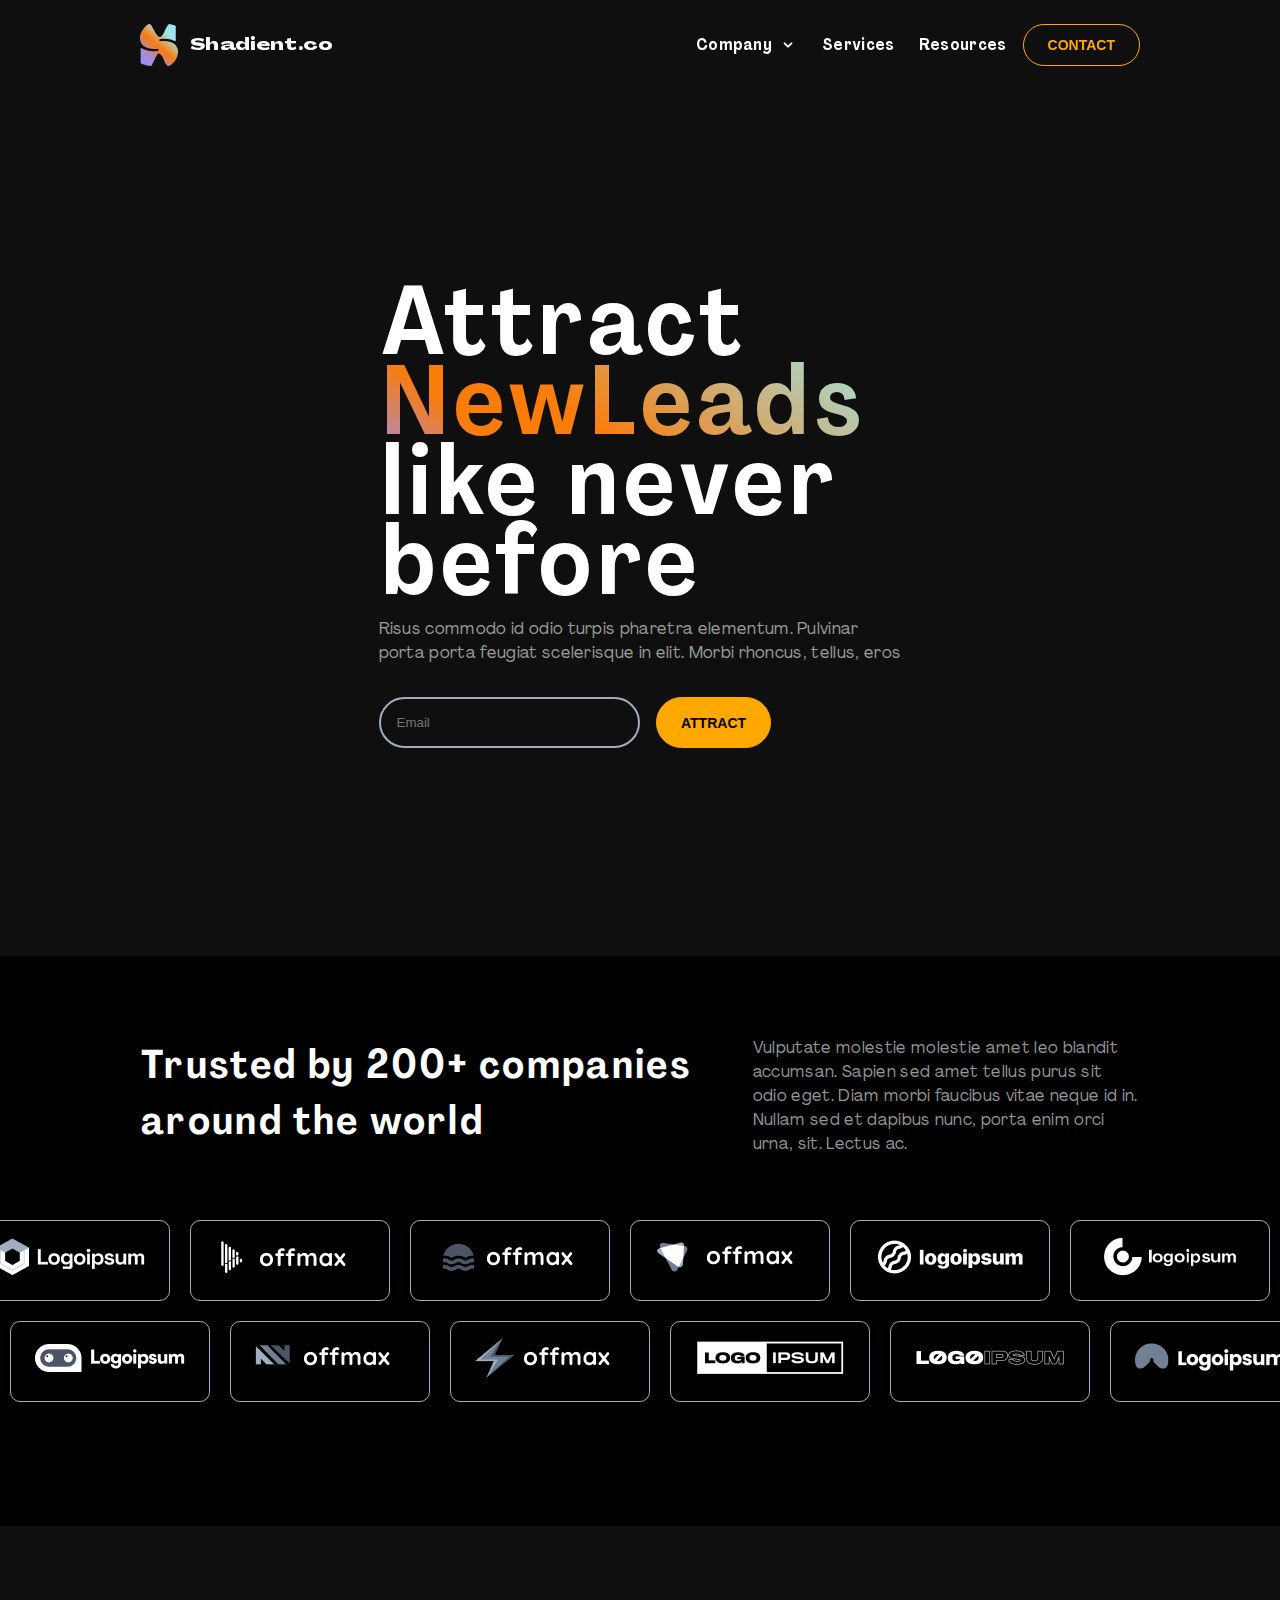
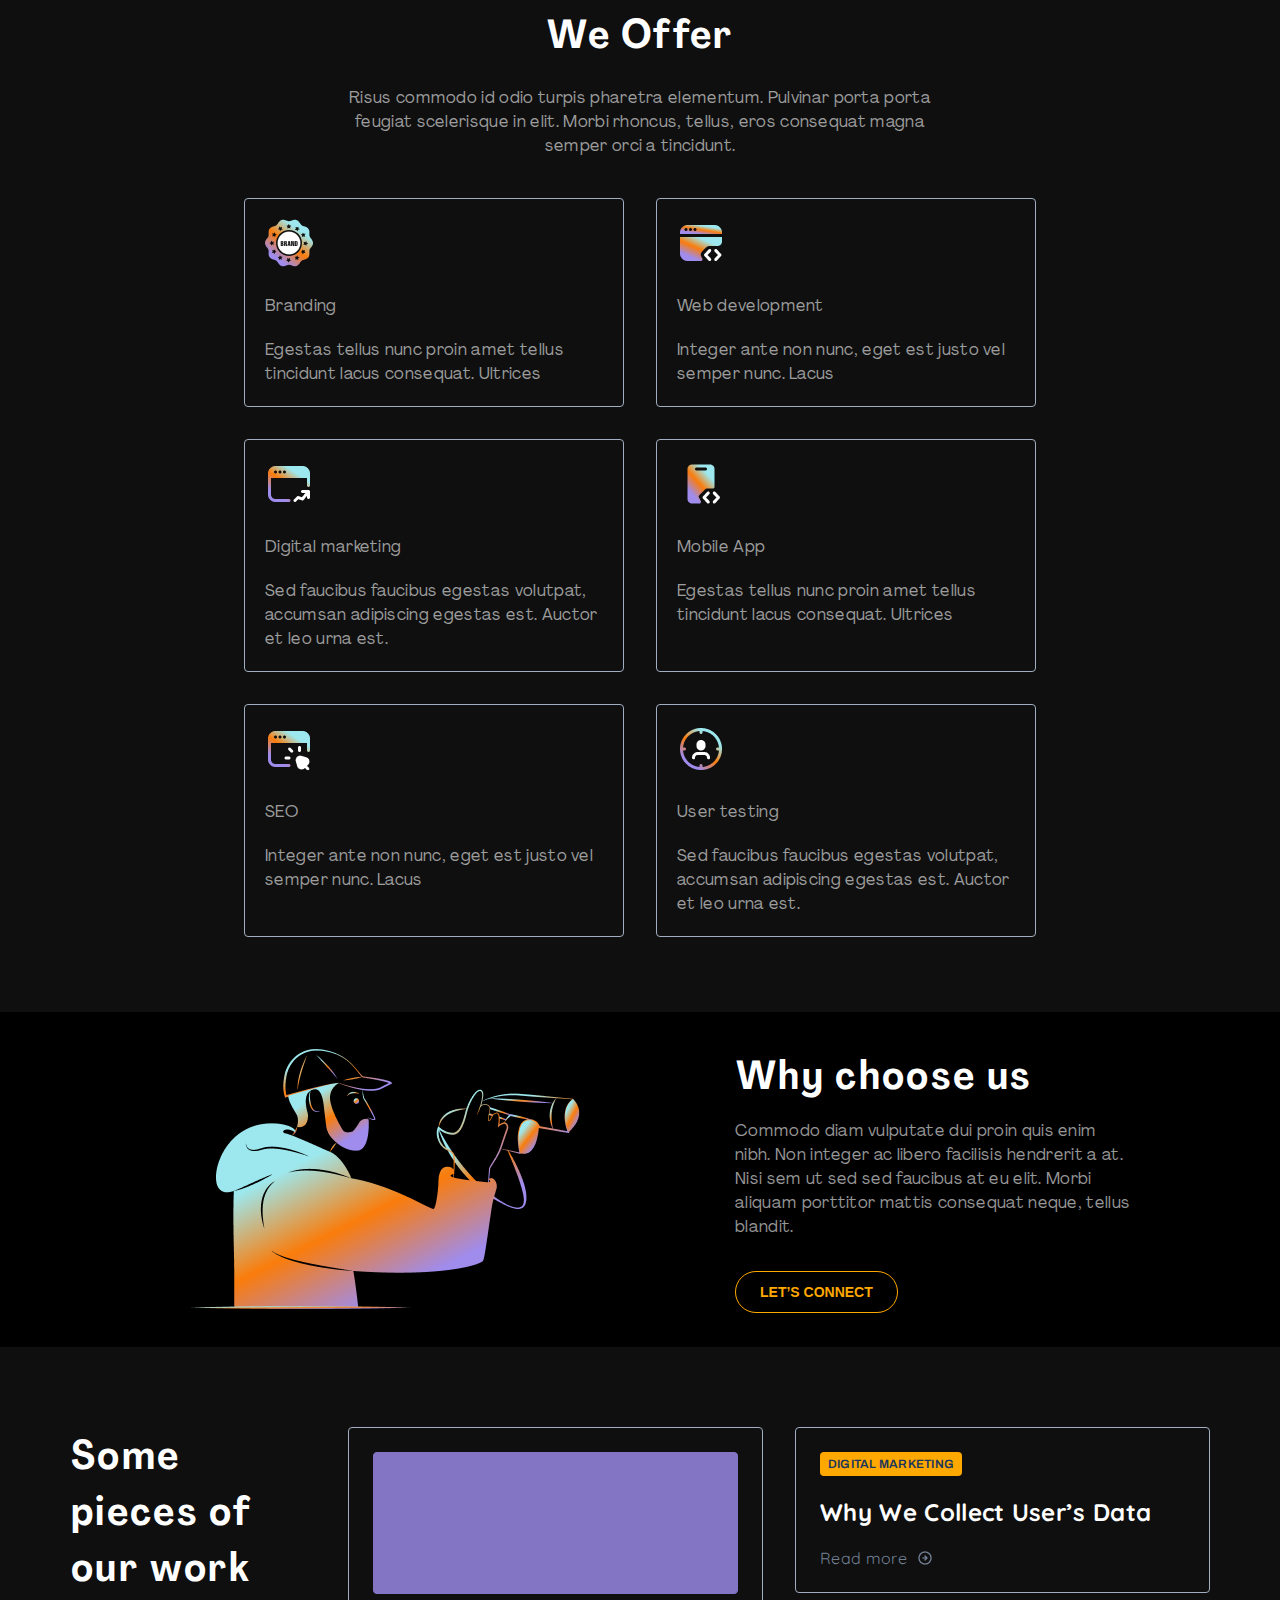
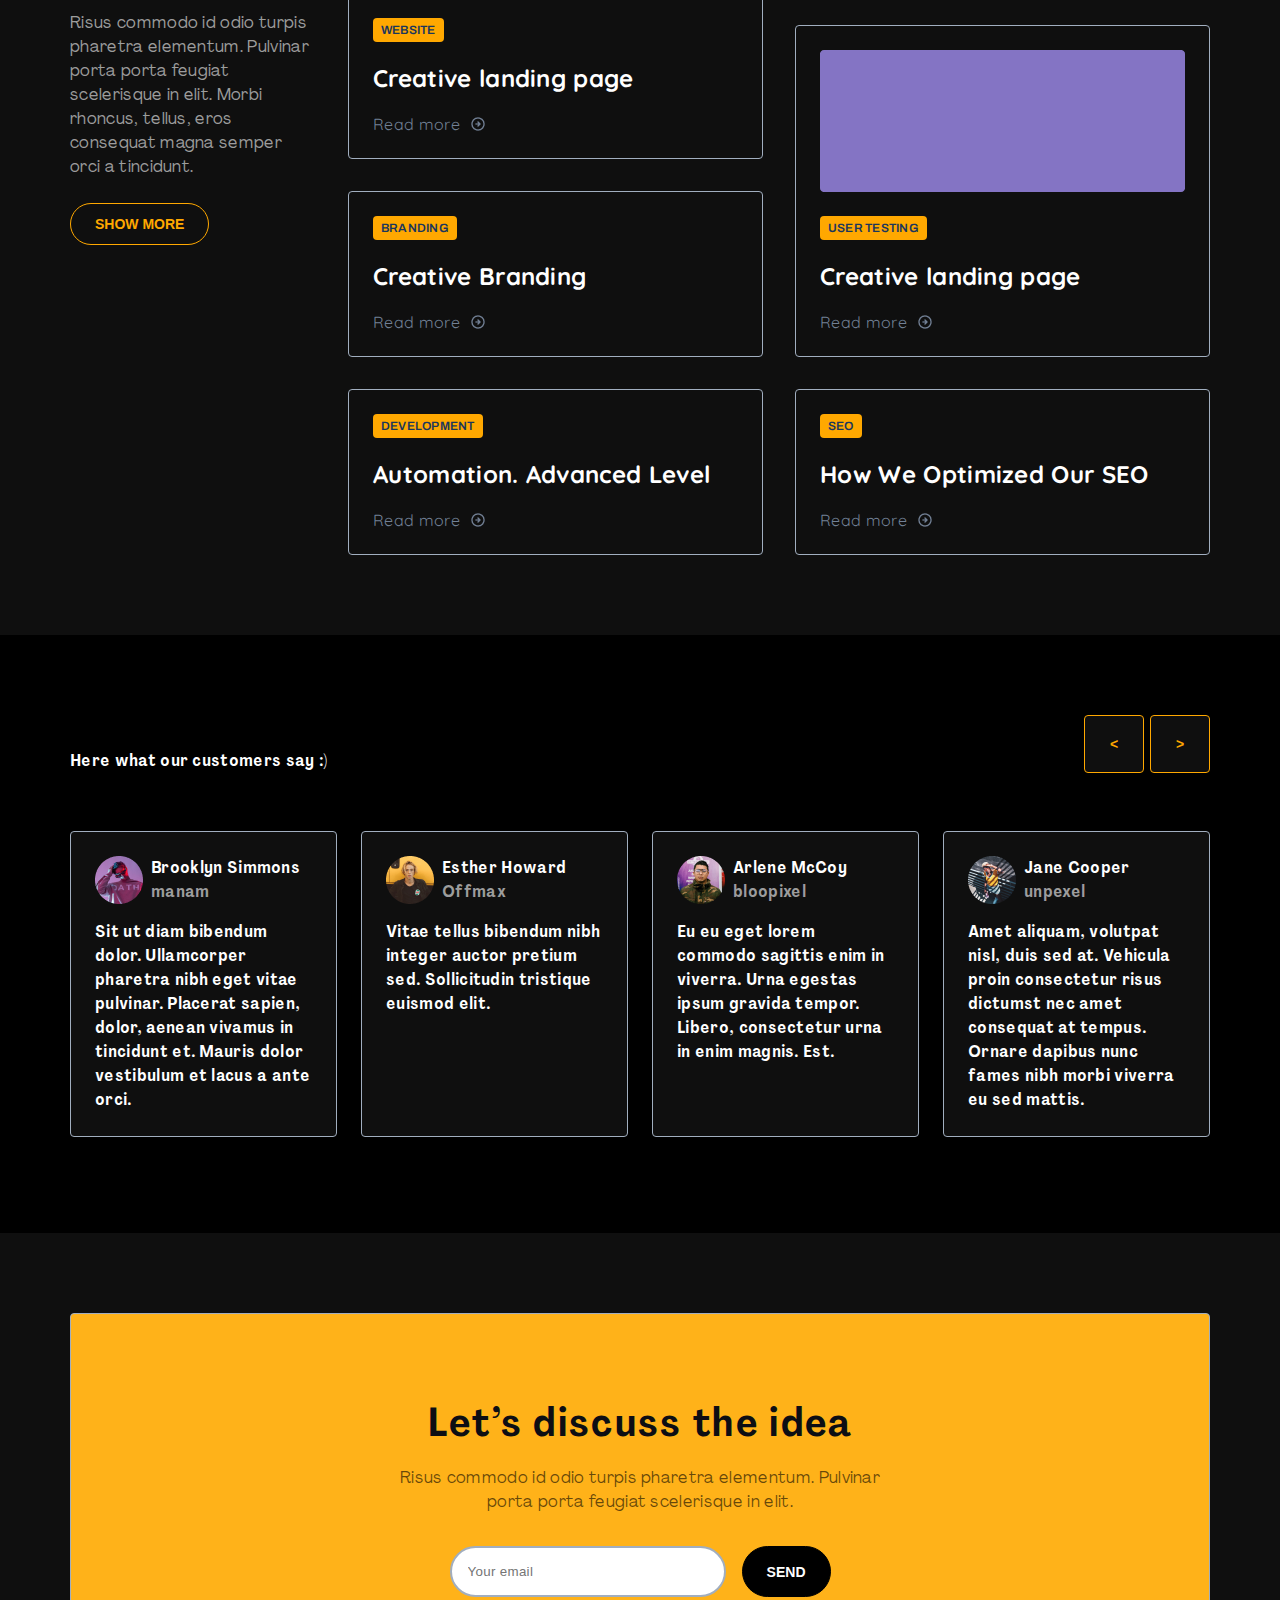
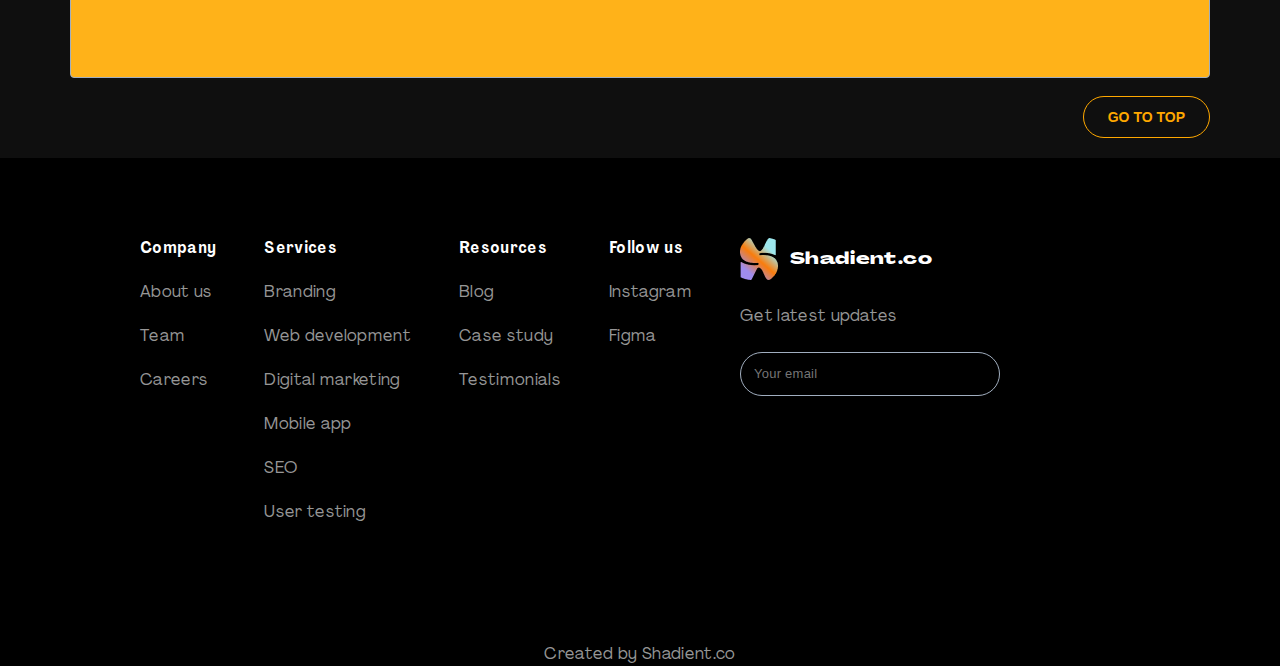
<file: index.html>
<!DOCTYPE html>
<html lang="en">
  <head>
    <meta charset="UTF-8" />
    <meta name="viewport" content="width=device-width, initial-scale=1.0" />
    <title>Shadient.co</title>
    <link rel="stylesheet" href="./css/index.css" />
    <meta name="viewport" content="width=device-width">
  </head>
  <body>
    <div class="wrapper">
<header class="header bg-light-black">
    <div class="container">
      <div class="header__row">
        <div class="logo">
          <img class="logo__image" src="./img/logo.png" alt="Logo" />
          <p class="logo__title">Shadient.co</p>
        </div>
        <nav class="nav">
          <div class="menu">
            <a class="menu__item menu__item_nested" href="">Company</a>
            <a class="menu__item" href="">Services</a>
            <a class="menu__item" href="">Resources</a>
          </div>
          <button class="orange-button orange-button_transaparent">
            Contact
          </button>
        </nav>
      </div>
    </div>
  </header>      <main class="main">
<section class="section bg-light-black">
    <div class="container">
      <div class="main-screen">
        <h1 class="main-title">Attract <span class="main-title_highlighted">NewLeads</span> like never before</h1>
        <p class="description">
          Risus commodo id odio turpis pharetra elementum. Pulvinar porta
          porta feugiat scelerisque in elit. Morbi rhoncus, tellus, eros
        </p>
        <div class="attract">
          <input class="attract__input" type="text" placeholder="Email" />
          <button class="attract__button orange-button">Attract</button>
        </div>
      </div>
    </div>
  </section><section class="section">
    <div class="container">
      <div class="trusted">
        <div class="trusted__text">
          <h2 class="trusted__title title">
            Trusted by 200+ companies around the world
          </h2>
          <p class="trusted__description">
            Vulputate molestie molestie amet leo blandit accumsan. Sapien
            sed amet tellus purus sit odio eget. Diam morbi faucibus vitae
            neque id in. Nullam sed et dapibus nunc, porta enim orci urna,
            sit. Lectus ac.
          </p>
        </div>
        <div class="companies">
          <div class="companies__row companies__row_right">
            <div class="company">
              <img
                src="./img/trusted_companies/logoipsum-hex.png"
                alt="logoipsum-hex"
                class="company__logo"
              />
            </div>
            <div class="company">
              <img
                src="./img/trusted_companies/offmax-play.png"
                alt="offmax-play"
                class="company__logo"
              />
            </div>
            <div class="company">
              <img
                src="./img/trusted_companies/offmax-waves.png"
                alt="offmax-waves"
                class="company__logo"
              />
            </div>
            <div class="company">
              <img
                src="./img/trusted_companies/offmax-triangle.png"
                alt="offmax-triangle"
                class="company__logo"
              />
            </div>
            <div class="company">
              <img
                src="./img/trusted_companies/logoipsum-waves.png"
                alt="logoipsum-waves"
                class="company__logo"
              />
            </div>
            <div class="company">
              <img
                src="./img/trusted_companies/logoipsum-open-circle.png"
                alt="logoipsum-open-circle"
                class="company__logo"
              />
            </div>
            <div class="company">
              <img
                src="./img/trusted_companies/logoipsum-comix.png"
                alt="logoipsum-comix"
                class="company__logo"
              />
            </div>
          </div>
          <div class="companies__row companies__row_left">
            <div class="company">
              <img
                src="./img/trusted_companies/logoipsum-purple.png"
                alt="logoipsum-purple"
                class="company__logo"
              />
            </div>
            <div class="company">
              <img
                src="./img/trusted_companies/logoipsum-eyes.png"
                alt="logoipsum-eyes"
                class="company__logo"
              />
            </div>
            <div class="company">
              <img
                src="./img/trusted_companies/offmax-lines.png"
                alt="offmax-lines"
                class="company__logo"
              />
            </div>
            <div class="company">
              <img
                src="./img/trusted_companies/offmax-lightning.png"
                alt="offmax-lightning"
                class="company__logo"
              />
            </div>
            <div class="company">
              <img
                src="./img/trusted_companies/logoipsum-opposites.png"
                alt="logoipsum-opposites"
                class="company__logo"
              />
            </div>
            <div class="company">
              <img
                src="./img/trusted_companies/logoipsum-black-white.png"
                alt="logoipsum-black-white"
                class="company__logo"
              />
            </div>
            <div class="company">
              <img
                src="./img/trusted_companies/logoipsum-circus.png"
                alt="logoipsum-circus"
                class="company__logo"
              />
            </div>
          </div>
          
        </div>
      </div>
    </div>
  </section><section class="section bg-light-black">
    <div class="container">
      <div class="we-offer">
        <h2 class="title we-offer__title">We Offer</h2>
        <p class="we-offer__description">
          Risus commodo id odio turpis pharetra elementum. Pulvinar porta
          porta feugiat scelerisque in elit. Morbi rhoncus, tellus, eros
          consequat magna semper orci a tincidunt.
        </p>
        <div class="offers">
          <article class="offer">
            <img
              src="./img/offers/branding.png"
              alt="Branding"
              class="offer__logo"
            />
            <h3 class="offer__title">Branding</h3>
            <p class="offer__description">
              Egestas tellus nunc proin amet tellus tincidunt lacus
              consequat. Ultrices
            </p>
          </article>
          <article class="offer">
            <img
              src="./img/offers/web-development.png"
              alt="Web development"
              class="offer__logo"
            />
            <h3 class="offer__title">Web development</h3>
            <p class="offer__description">
              Integer ante non nunc, eget est justo vel semper nunc. Lacus
            </p>
          </article>
          <article class="offer">
            <img
              src="./img/offers/digital-marketing.png"
              alt="Digital marketing"
              class="offer__logo"
            />
            <h3 class="offer__title">Digital marketing</h3>
            <p class="offer__description">
              Sed faucibus faucibus egestas volutpat, accumsan adipiscing
              egestas est. Auctor et leo urna est.
            </p>
          </article>
          <article class="offer">
            <img
              src="./img/offers/mobile-app.png"
              alt="Mobile App"
              class="offer__logo"
            />
            <h3 class="offer__title">Mobile App</h3>
            <p class="offer__description">
              Egestas tellus nunc proin amet tellus tincidunt lacus
              consequat. Ultrices
            </p>
          </article>
          <article class="offer">
            <img
              src="./img/offers/seo.png"
              alt="SEO"
              class="offer__logo"
            />
            <h3 class="offer__title">SEO</h3>
            <p class="offer__description">
              Integer ante non nunc, eget est justo vel semper nunc. Lacus
            </p>
          </article>
          <article class="offer">
            <img
              src="./img/offers/user-testing.png"
              alt="User testing"
              class="offer__logo"
            />
            <h3 class="offer__title">User testing</h3>
            <p class="offer__description">
              Sed faucibus faucibus egestas volutpat, accumsan adipiscing
              egestas est. Auctor et leo urna est.
            </p>
          </article>
        </div>
      </div>
    </div>
  </section><section class="section">
    <div class="container">
      <div class="choose">
        <img
          src="./img/why-choose-us.png"
          alt="Why choose us"
          class="choose__searching"
        />
        <div class="choose__content">
          <h2 class="choose__title title">Why choose us</h2>
          <p class="choose__description">
            Commodo diam vulputate dui proin quis enim nibh. Non integer
            ac libero facilisis hendrerit a at. Nisi sem ut sed sed
            faucibus at eu elit. Morbi aliquam porttitor mattis consequat
            neque, tellus blandit.
          </p>
          <button
            class="choose__connect orange-button orange-button_transaparent"
          >
            Let’s connect
          </button>
        </div>
      </div>
    </div>
  </section>
<section class="section bg-light-black">
    <div class="container">
      <div class="our-work">
        <div class="our-work__column" media="max-width=1200px">
          <div class="our-work__intro">
            <h2 class="title our-work__title">Some pieces of our work</h2>
            <p class="our-work__description">
              Risus commodo id odio turpis pharetra elementum. Pulvinar
              porta porta feugiat scelerisque in elit. Morbi rhoncus,
              tellus, eros consequat magna semper orci a tincidunt.
            </p>
            <button
              class="our-work__more orange-button orange-button_transaparent"
            >
              Show More
            </button>
          </div>
        </div>
        <div class="our-work__projects">
          <div class="our-work__column">
            <article class="project">
              <img
                src="./img/project-image.png"
                alt="Creative landing page"
                class="project__image"
              />
              <p class="project__tag">Website</p>
              <h3 class="title project__title">Creative landing page</h3>
              <a href="" class="project__more">Read more</a>
            </article>
            <article class="project">
              <p class="project__tag">Branding</p>
              <h3 class="title project__title">Creative Branding</h3>
              <a href="" class="project__more">Read more</a>
            </article>
            <article class="project">
              <p class="project__tag">DEVELOPMENT</p>
              <h3 class="title project__title">
                Automation. Advanced Level
              </h3>
              <a href="" class="project__more">Read more</a>
            </article>
          </div>
          <div class="our-work__column">
            <article class="project">
              <p class="project__tag">Digital marketing</p>
              <h3 class="title project__title">
                Why We Collect User’s Data
              </h3>
              <a href="" class="project__more">Read more</a>
            </article>
            <article class="project">
              <img
                src="./img/project-image.png"
                alt="Creative landing page"
                class="project__image"
              />
              <p class="project__tag">User testing</p>
              <h3 class="title project__title">Creative landing page</h3>
              <a href="" class="project__more">Read more</a>
            </article>
            <article class="project">
              <p class="project__tag">SEO</p>
              <h3 class="title project__title">How We Optimized Our SEO</h3>
              <a href="" class="project__more">Read more</a>
            </article>
          </div>
        </div>
      </div>
    </div>
  </section><section class="section">
    <div class="container">
      <div class="customers-review">
        <div class="customer-review__header">
          <h6 class="customers-review__title">
            Here what our customers say :)
          </h6>
          <div class="customers-review__buttons">
            <button
              class="customers-reviews__button orange-button orange-button_transaparent"
            >
              <
            </button>
            <button
              class="customers-reviews__button orange-button orange-button_transaparent"
            >
              >
            </button>
          </div>
        </div>
        <div class="reviews">
          <article class="review">
            <div class="review__intro">
              <img
                src="./img/reviewers/brooklyn-simmons.png"
                alt="Brooklyn Simmons"
                class="review__photo"
              />
              <div class="review__person">
                <h6 class="review__name">Brooklyn Simmons</h6>
                <p class="review__organization">manam</p>
              </div>
            </div>
            <p class="review__text">
              Sit ut diam bibendum dolor. Ullamcorper pharetra nibh eget
              vitae pulvinar. Placerat sapien, dolor, aenean vivamus in
              tincidunt et. Mauris dolor vestibulum et lacus a ante orci.
            </p>
          </article>
          <article class="review">
            <div class="review__intro">
              <img
                src="./img/reviewers/esther-howard.png"
                alt="Esther Howard"
                class="review__photo"
              />
              <div class="review__person">
                <h6 class="review__name">Esther Howard</h6>
                <p class="review__organization">Offmax</p>
              </div>
            </div>
            <p class="review__text">
              Vitae tellus bibendum nibh integer auctor pretium sed.
              Sollicitudin tristique euismod elit.
            </p>
          </article>
          <article class="review">
            <div class="review__intro">
              <img
                src="./img/reviewers/arlene-mccoy.png"
                alt="Arlene McCoy"
                class="review__photo"
              />
              <div class="review__person">
                <h6 class="review__name">Arlene McCoy</h6>
                <p class="review__organization">bloopixel</p>
              </div>
            </div>
            <p class="review__text">
              Eu eu eget lorem commodo sagittis enim in viverra. Urna
              egestas ipsum gravida tempor. Libero, consectetur urna in
              enim magnis. Est.
            </p>
          </article>
          <article class="review">
            <div class="review__intro">
              <img
                src="./img/reviewers/jane-cooper.png"
                alt="Jane Cooper"
                class="review__photo"
              />
              <div class="review__person">
                <h6 class="review__name">Jane Cooper</h6>
                <p class="review__organization">unpexel</p>
              </div>
            </div>
            <p class="review__text">
              Amet aliquam, volutpat nisl, duis sed at. Vehicula proin
              consectetur risus dictumst nec amet consequat at tempus.
              Ornare dapibus nunc fames nibh morbi viverra eu sed mattis.
            </p>
          </article>
        </div>
      </div>
    </div>
  </section><section class="section bg-light-black">
    <div class="container">
      <div class="discuss">
        <div class="discuss__main">
          <h2 class="discuss__title title">Let’s discuss the idea</h2>
          <p class="discuss__description">
            Risus commodo id odio turpis pharetra elementum. Pulvinar
            porta porta feugiat scelerisque in elit.
          </p>
          <div class="discuss-action">
            <input
              type="text"
              class="discuss-action__email"
              placeholder="Your email"
            />
            <button class="discuss-action__send">Send</button>
          </div>
        </div>
        <button class="discuss__top orange-button orange-button_transaparent">
          Go to top
        </button>
      </div>
    </div>
  </section>      </main>
<footer class="footer">
    <div class="container">
      <div class="footer__row">
        <div class="columns">
          <div class="column">
            <a href="" class="column__item column__item_main">Company</a>
            <a href="" class="column__item">About us</a>
            <a href="" class="column__item">Team</a>
            <a href="" class="column__item">Careers</a>
          </div>
          <div class="column">
            <a href="" class="column__item column__item_main">Services</a>
            <a href="" class="column__item">Branding</a>
            <a href="" class="column__item">Web development</a>
            <a href="" class="column__item">Digital marketing</a>
            <a href="" class="column__item">Mobile app</a>
            <a href="" class="column__item">SEO</a>
            <a href="" class="column__item">User testing</a>
          </div>
          <div class="column">
            <a href="" class="column__item column__item_main">Resources</a>
            <a href="" class="column__item">Blog</a>
            <a href="" class="column__item">Case study</a>
            <a href="" class="column__item">Testimonials</a>
          </div>
          <div class="column">
            <a href="" class="column__item column__item_main">Follow us</a>
            <a href="" class="column__item">Instagram</a>
            <a href="" class="column__item">Figma</a>
          </div>
          <div class="column">
            <div class="logo">
              <img class="logo__image" src="./img/logo.png" alt="Logo" />
              <p class="logo__title">Shadient.co</p>
            </div>
            <p class="label">Get latest updates</p>
            <input type="text" class="email" placeholder="Your email" />
          </div>
        </div>
        <p class="created_by">Created by Shadient.co</p>
      </div>
    </div>
  </footer>    </div>
  </body>
</html>
</file>
<file: css/index.css>
/* http://meyerweb.com/eric/tools/css/reset/ 
   v2.0 | 20110126
   License: none (public domain)
*/
@import url("https://fonts.googleapis.com/css2?family=Archivo:wght@600&family=Quicksand:wght@700&display=swap");
html, body, div, span, applet, object, iframe,
h1, h2, h3, h4, h5, h6, p, blockquote, pre,
a, abbr, acronym, address, big, cite, code,
del, dfn, em, img, ins, kbd, q, s, samp,
small, strike, strong, sub, sup, tt, var,
b, u, i, center,
dl, dt, dd, ol, ul, li,
fieldset, form, label, legend,
table, caption, tbody, tfoot, thead, tr, th, td,
article, aside, canvas, details, embed,
figure, figcaption, footer, header, hgroup,
menu, nav, output, ruby, section, summary,
time, mark, audio, video {
  margin: 0;
  padding: 0;
  border: 0;
  font-size: 100%;
  font: inherit;
  vertical-align: baseline;
}

/* HTML5 display-role reset for older browsers */
article, aside, details, figcaption, figure,
footer, header, hgroup, menu, nav, section {
  display: block;
}

body {
  line-height: 1;
}

ol, ul {
  list-style: none;
}

blockquote, q {
  quotes: none;
}

blockquote:before, blockquote:after,
q:before, q:after {
  content: "";
  content: none;
}

table {
  border-collapse: collapse;
  border-spacing: 0;
}

@font-face {
  font-family: "Agrandir";
  src: url("../fonts/PPAgrandir-Regular.eot");
  src: url("../fonts/PPAgrandir-Regular.eot?#iefix") format("embedded-opentype"), url("../fonts/PPAgrandir-Regular.woff2") format("woff2"), url("../fonts/PPAgrandir-Regular.woff") format("woff"), url("../fonts/PPAgrandir-Regular.ttf") format("truetype"), url("../fonts/PPAgrandir-Regular.svg#PPAgrandir-Regular") format("svg");
  font-weight: 400;
  font-style: normal;
}
@font-face {
  font-family: "Agrandir";
  src: url("../fonts/PPAgrandirText-Bold.eot");
  src: url("../fonts/PPAgrandirText-Bold.eot?#iefix") format("embedded-opentype"), url("../fonts/PPAgrandirText-Bold.woff2") format("woff2"), url("../fonts/PPAgrandirText-Bold.woff") format("woff"), url("../fonts/PPAgrandirText-Bold.ttf") format("truetype"), url("../fonts/PPAgrandirText-Bold.svg#PPAgrandirText-Bold") format("svg");
  font-weight: 700;
  font-style: normal;
}
@font-face {
  font-family: "Agrandir";
  src: url("../fonts/PPAgrandir-GrandHeavy.eot");
  src: url("../fonts/PPAgrandir-GrandHeavy.eot?#iefix") format("embedded-opentype"), url("../fonts/PPAgrandir-GrandHeavy.woff2") format("woff2"), url("../fonts/PPAgrandir-GrandHeavy.woff") format("woff"), url("../fonts/PPAgrandir-GrandHeavy.ttf") format("truetype"), url("../fonts/PPAgrandir-GrandHeavy.svg#PPAgrandir-GrandHeavy") format("svg");
  font-weight: 800;
  font-style: normal;
}
html {
  scroll-behavior: smooth;
}

body {
  background-color: #000;
  color: rgba(255, 255, 255, 0.6);
  font-family: "Agrandir";
  font-size: 16px;
  line-height: 24px; /* 150% */
  letter-spacing: 0.32px;
  -webkit-box-sizing: border-box;
          box-sizing: border-box;
}

a {
  text-decoration: none;
}

input {
  display: block;
  width: 100%;
  -webkit-box-sizing: border-box;
          box-sizing: border-box;
}

.wrapper {
  overflow: hidden;
  min-height: 100%;
}

.container {
  width: 100%;
  margin: 0 auto;
}
@media (min-width: 320px) {
  .container {
    max-width: 300px;
  }
}
@media (min-width: 400px) {
  .container {
    max-width: 370px;
  }
}
@media (min-width: 576px) {
  .container {
    max-width: 540px;
  }
}
@media (min-width: 768px) {
  .container {
    max-width: 720px;
  }
}
@media (min-width: 992px) {
  .container {
    max-width: 960px;
  }
}
@media (min-width: 1200px) {
  .container {
    max-width: 1140px;
  }
}
@media (min-width: 1400px) {
  .container {
    max-width: 1300px;
  }
}

.orange-button {
  border-radius: 1000px;
  border: 1px solid #ffa800;
  background-color: #ffa800;
  color: #000;
  font-size: 14px;
  font-weight: 700;
  text-transform: uppercase;
  padding: 12px 24px;
  -webkit-box-pack: center;
      -ms-flex-pack: center;
          justify-content: center;
  -webkit-box-align: center;
      -ms-flex-align: center;
          align-items: center;
}
.orange-button:hover, .orange-button:focus {
  background-color: #ffcb5a;
  border: 1px solid #ffcb5a;
  color: #000;
  -webkit-box-shadow: rgba(255, 255, 255, 0.1) 0 4px 12px;
          box-shadow: rgba(255, 255, 255, 0.1) 0 4px 12px;
}
.orange-button:hover {
  -webkit-transform: translateY(-1px);
          transform: translateY(-1px);
}
.orange-button:active {
  background-color: #ff7b00;
  border: 1px solid #ff7b00;
  color: #000;
  -webkit-box-shadow: rgba(255, 255, 255, 0.1) 0 4px 4px;
          box-shadow: rgba(255, 255, 255, 0.1) 0 4px 4px;
  -webkit-transform: translateY(0);
          transform: translateY(0);
}
.orange-button_transaparent {
  background-color: transparent;
  color: #ffa800;
}
.orange-button_transaparent:hover, .orange-button_transaparent:focus {
  background-color: transparent;
  border: 1px solid #ffcb5a;
  color: #ffcb5a;
  -webkit-box-shadow: rgba(255, 255, 255, 0.1) 0 4px 12px;
          box-shadow: rgba(255, 255, 255, 0.1) 0 4px 12px;
}
.orange-button_transaparent:hover {
  -webkit-transform: translateY(-1px);
          transform: translateY(-1px);
}
.orange-button_transaparent:active {
  background-color: transparent;
  border: 1px solid #ff7b00;
  color: #ff7b00;
  -webkit-box-shadow: rgba(255, 255, 255, 0.1) 0 4px 4px;
          box-shadow: rgba(255, 255, 255, 0.1) 0 4px 4px;
  -webkit-transform: translateY(0);
          transform: translateY(0);
}

.title {
  font-size: 40px;
  font-weight: 700;
  line-height: 56px;
  color: #fff;
}
@media (max-width: 768px) {
  .title {
    font-size: 30px;
  }
}

.logo {
  display: -webkit-box;
  display: -ms-flexbox;
  display: flex;
  -webkit-box-align: center;
      -ms-flex-align: center;
          align-items: center;
  gap: 12px;
}
.logo__image {
  width: 38px;
  -webkit-box-flex: 0;
      -ms-flex: 0 0 auto;
          flex: 0 0 auto;
}
.logo__title {
  font-weight: 800;
  line-height: 108%;
  color: #fff;
}

.bg-light-black {
  background-color: #0f0f0f;
}

.header__row {
  display: -webkit-box;
  display: -ms-flexbox;
  display: flex;
  -webkit-box-pack: justify;
      -ms-flex-pack: justify;
          justify-content: space-between;
  background: rgba(15, 15, 15, 0.4);
  -webkit-backdrop-filter: blur(9px);
          backdrop-filter: blur(9px);
  padding: 24px 70px;
}
.header__row .nav {
  display: -webkit-box;
  display: -ms-flexbox;
  display: flex;
  gap: 16px;
  -webkit-box-align: center;
      -ms-flex-align: center;
          align-items: center;
}
.header__row .menu {
  display: -webkit-box;
  display: -ms-flexbox;
  display: flex;
  gap: 24px;
}
.header__row .menu__item {
  text-decoration: none;
  color: #fff;
  font-weight: 700;
  line-height: 20px; /* 125% */
}
.header__row .menu__item:hover,
.header__row .menu__item focus {
  color: rgba(255, 255, 255, 0.86);
}
.header__row .menu__item:active {
  color: rgba(255, 255, 255, 0.7);
}
.header__row .menu__item_nested {
  background-image: url("../img/nested-menu.png");
  background-repeat: no-repeat;
  background-position: right;
  padding-right: 26px;
}

.main-screen {
  display: -webkit-box;
  display: -ms-flexbox;
  display: flex;
  -webkit-box-orient: vertical;
  -webkit-box-direction: normal;
      -ms-flex-direction: column;
          flex-direction: column;
  -webkit-box-align: center;
      -ms-flex-align: center;
          align-items: center;
  -webkit-box-pack: center;
      -ms-flex-pack: center;
          justify-content: center;
  padding: 191px 0 208px 0;
  max-width: 523px;
  margin: 0 auto;
}

.main-title {
  font-size: 96px;
  font-weight: 700;
  line-height: 80px;
  margin-bottom: 16px;
  width: 100%;
  color: #fff;
}
.main-title_highlighted {
  background: linear-gradient(218deg, #9DE8EE, #FA7C0B 60%, #FA7C0B 78%, #9F8CED 100%);
  -webkit-background-clip: text;
          background-clip: text;
  color: transparent;
}
@media (max-width: 576px) {
  .main-title {
    font-size: 72px;
    line-height: 72px;
  }
}
@media (max-width: 576px) {
  .main-title {
    font-size: 56px;
    line-height: 56px;
  }
}

.description {
  margin-bottom: 32px;
  color: rgba(255, 255, 255, 0.6);
  width: 100%;
}

.attract {
  display: -webkit-box;
  display: -ms-flexbox;
  display: flex;
  width: 100%;
  gap: 16px;
}
@media (max-width: 400px) {
  .attract {
    -webkit-box-orient: vertical;
    -webkit-box-direction: normal;
        -ms-flex-direction: column;
            flex-direction: column;
  }
}
.attract__input {
  -ms-flex-preferred-size: 50%;
      flex-basis: 50%;
  padding: 16px;
  border-radius: 30px;
  border: 2px solid #a1aebf;
  background-color: transparent;
  color: #fff;
}
.attract__button {
  -webkit-box-flex: 0;
      -ms-flex: 0 0 auto;
          flex: 0 0 auto;
}

.trusted {
  padding: 80px 70px 124px 70px;
}
@media (max-width: 1200px) {
  .trusted {
    padding: 80px 30px 100px 30px;
  }
}
@media (max-width: 992px) {
  .trusted {
    padding: 80px 20px 100px 20px;
  }
}
.trusted__text {
  display: -webkit-box;
  display: -ms-flexbox;
  display: flex;
  gap: 32px;
  margin: 0 0 64px 0;
}
@media (max-width: 768px) {
  .trusted__text {
    gap: 0;
  }
}
@media (max-width: 576px) {
  .trusted__text {
    -webkit-box-orient: vertical;
    -webkit-box-direction: normal;
        -ms-flex-direction: column;
            flex-direction: column;
    gap: 32px;
  }
}
.trusted__title {
  -ms-flex-preferred-size: 50%;
      flex-basis: 50%;
}
@media (max-width: 1400px) {
  .trusted__title {
    -ms-flex-preferred-size: 60%;
        flex-basis: 60%;
  }
}
.trusted__description {
  -ms-flex-preferred-size: 50%;
      flex-basis: 50%;
}
@media (max-width: 1400px) {
  .trusted__description {
    -ms-flex-preferred-size: 40%;
        flex-basis: 40%;
  }
}
.trusted .companies {
  display: -webkit-box;
  display: -ms-flexbox;
  display: flex;
  -webkit-box-orient: vertical;
  -webkit-box-direction: normal;
      -ms-flex-direction: column;
          flex-direction: column;
  gap: 20px;
}
.trusted .companies__row {
  display: -webkit-box;
  display: -ms-flexbox;
  display: flex;
  gap: 20px;
}
.trusted .companies__row_right {
  -webkit-box-pack: start;
      -ms-flex-pack: start;
          justify-content: start;
  margin-left: -170px;
}
.trusted .companies__row_left {
  -webkit-box-pack: end;
      -ms-flex-pack: end;
          justify-content: end;
  margin-right: -170px;
}
.trusted .companies .company {
  border-radius: 10px;
  border: 1px solid #A1AEBF;
}
.trusted .companies .company__logo {
  padding: 16px 24px;
}

.we-offer {
  display: -webkit-box;
  display: -ms-flexbox;
  display: flex;
  -webkit-box-orient: vertical;
  -webkit-box-direction: normal;
      -ms-flex-direction: column;
          flex-direction: column;
  -webkit-box-align: center;
      -ms-flex-align: center;
          align-items: center;
  padding: 80px 70px 75px 70px;
  -ms-flex-item-align: center;
      -ms-grid-row-align: center;
      align-self: center;
}
@media (max-width: 576px) {
  .we-offer {
    padding: 80px 20px 75px 20px;
  }
}
.we-offer__title {
  text-align: center;
  margin-bottom: 24px;
}
.we-offer__description {
  text-align: center;
  margin-bottom: 40px;
  max-width: 634px;
}
.we-offer .offers {
  display: -webkit-box;
  display: -ms-flexbox;
  display: flex;
  -webkit-box-pack: center;
      -ms-flex-pack: center;
          justify-content: center;
  -ms-flex-wrap: wrap;
      flex-wrap: wrap;
  gap: 32px;
}
.we-offer .offer {
  padding: 20px;
  border-radius: 4px;
  border: 1px solid #a1aebf;
  max-width: 338px;
}
.we-offer .offer__title {
  margin-bottom: 20px;
}
.we-offer .offer__logo {
  margin-bottom: 20px;
}

.choose {
  display: -webkit-box;
  display: -ms-flexbox;
  display: flex;
  padding: 23px 75px 23px 102px;
  -webkit-box-align: center;
      -ms-flex-align: center;
          align-items: center;
  gap: 195px;
}
@media (max-width: 1400px) {
  .choose {
    gap: 150px;
  }
}
@media (max-width: 1200px) {
  .choose {
    gap: 100px;
    padding: 23px 50px 23px 75px;
  }
}
@media (max-width: 992px) {
  .choose {
    gap: 50px;
    padding: 23px 0 23px 0;
  }
}
@media (max-width: 992px) {
  .choose__searching {
    max-width: 250px;
  }
}
@media (max-width: 768px) {
  .choose__searching {
    display: none;
  }
}
.choose__title {
  margin-bottom: 16px;
}
.choose__description {
  margin-bottom: 32px;
}
.our-work {
  display: -webkit-box;
  display: -ms-flexbox;
  display: flex;
  gap: 32px;
  -webkit-box-pack: center;
      -ms-flex-pack: center;
          justify-content: center;
  padding: 80px 70px;
}
@media (max-width: 1400px) {
  .our-work {
    padding: 80px 0;
  }
}
@media (max-width: 1200px) {
  .our-work {
    gap: 70px;
  }
}
@media (max-width: 992px) {
  .our-work {
    -webkit-box-orient: vertical;
    -webkit-box-direction: normal;
        -ms-flex-direction: column;
            flex-direction: column;
    gap: 50px;
  }
}
.our-work__projects {
  display: -webkit-box;
  display: -ms-flexbox;
  display: flex;
  gap: 32px;
}
@media (max-width: 1200px) {
  .our-work__projects {
    -webkit-box-orient: vertical;
    -webkit-box-direction: normal;
        -ms-flex-direction: column;
            flex-direction: column;
  }
}
.our-work__intro {
  /* max-width: 412px; */
  height: 100%;
}
.our-work__title {
  margin-bottom: 16px;
}
.our-work__description {
  margin-bottom: 24px;
}
.our-work .project {
  display: -webkit-box;
  display: -ms-flexbox;
  display: flex;
  -webkit-box-orient: vertical;
  -webkit-box-direction: normal;
      -ms-flex-direction: column;
          flex-direction: column;
  -webkit-box-align: start;
      -ms-flex-align: start;
          align-items: start;
  padding: 24px;
  margin-bottom: 32px;
  border-radius: 4px;
  border: 1px solid #a1aebf;
}
.our-work .project:last-child {
  margin-bottom: 0;
}
.our-work .project__image {
  margin-bottom: 24px;
  -ms-flex-item-align: center;
      -ms-grid-row-align: center;
      align-self: center;
}
.our-work .project__tag {
  margin-bottom: 20px;
  padding: 4px 8px;
  border-radius: 4px;
  background-color: #ffa800;
  color: #1a365d;
  font-family: Archivo;
  font-size: 12px;
  font-weight: 600;
  line-height: 16px; /* 133.333% */
  letter-spacing: 0.24px;
  text-transform: uppercase;
}
.our-work .project__title {
  margin-bottom: 20px;
  font-family: Quicksand;
  font-size: 24px;
  font-weight: 700;
  line-height: 32px; /* 133.333% */
}
.our-work .project__more {
  padding-right: 26px;
  color: #728095;
  font-family: Quicksand;
  line-height: 20px; /* 125% */
  letter-spacing: 0.32px;
  background-image: url("../img/project-more.png");
  background-repeat: no-repeat;
  background-position: right;
}

.customers-review {
  margin: 80px 0 96px 0;
}

.customer-review__header {
  display: -webkit-box;
  display: -ms-flexbox;
  display: flex;
  -webkit-box-pack: justify;
      -ms-flex-pack: justify;
          justify-content: space-between;
  -webkit-box-align: end;
      -ms-flex-align: end;
          align-items: end;
  gap: 6px;
  margin-bottom: 58px;
}

.customers-review__title {
  color: #fff;
  font-weight: 700;
}

.customers-review__buttons {
  display: -webkit-box;
  display: -ms-flexbox;
  display: flex;
  gap: 6px;
}

.customers-reviews__button {
  border-radius: 4px;
  width: 60px;
  padding: 20px;
  background-color: #0f0f0f;
}

.reviews {
  display: -webkit-box;
  display: -ms-flexbox;
  display: flex;
  gap: 24px;
  -webkit-box-pack: center;
      -ms-flex-pack: center;
          justify-content: center;
}

.review {
  padding: 24px;
  border-radius: 4px;
  border: 1px solid #a1aebf;
  background-color: #0f0f0f;
  -ms-flex-preferred-size: 25%;
      flex-basis: 25%;
}
@media (max-width: 1200px) {
  .review {
    -ms-flex-preferred-size: 33.3333%;
        flex-basis: 33.3333%;
  }
}
@media (max-width: 992px) {
  .review {
    -ms-flex-preferred-size: 50%;
        flex-basis: 50%;
  }
}
@media (max-width: 576px) {
  .review {
    -ms-flex-preferred-size: 100%;
        flex-basis: 100%;
  }
}
@media (max-width: 1200px) {
  .review:last-child() {
    display: none;
  }
}
@media (max-width: 992px) {
  .review:nth-last-child(-n+2) {
    display: none;
  }
}
@media (max-width: 576px) {
  .review:nth-last-child(-n+3) {
    display: none;
  }
}
.review__intro {
  display: -webkit-box;
  display: -ms-flexbox;
  display: flex;
  gap: 8px;
  margin-bottom: 16px;
}
.review__photo {
  max-width: 48px;
  max-height: 48px;
}
.review__name {
  color: #fff;
  font-weight: 700;
}
.review__organization {
  font-weight: 700;
}
.review__text {
  color: #fff;
  font-weight: 700;
}

.discuss {
  display: -webkit-box;
  display: -ms-flexbox;
  display: flex;
  -webkit-box-orient: vertical;
  -webkit-box-direction: normal;
      -ms-flex-direction: column;
          flex-direction: column;
  padding: 80px 0 20px 0;
}
@media (max-width: 320px) {
  .discuss {
    padding: 80px 20px 20px;
  }
}
.discuss__main {
  display: -webkit-box;
  display: -ms-flexbox;
  display: flex;
  -webkit-box-orient: vertical;
  -webkit-box-direction: normal;
      -ms-flex-direction: column;
          flex-direction: column;
  -webkit-box-align: center;
      -ms-flex-align: center;
          align-items: center;
  padding: 80px 0;
  margin-bottom: 18px;
  border-radius: 4px;
  border: 1px solid #a1aebf;
  background: #ffb219;
}
.discuss__title {
  margin-bottom: 16px;
  color: #0d0e14;
  text-align: center;
  font-size: 40px;
  font-weight: 700;
  line-height: 56px; /* 140% */
}
.discuss__description {
  max-width: 511px;
  margin: 0 auto 32px auto;
  color: rgba(0, 0, 0, 0.6);
  text-align: center;
  font-weight: 400;
  line-height: 24px; /* 150% */
  letter-spacing: 0.32px;
}
.discuss .discuss-action {
  display: -webkit-box;
  display: -ms-flexbox;
  display: flex;
  gap: 16px;
  -webkit-box-pack: center;
      -ms-flex-pack: center;
          justify-content: center;
  max-width: 421px;
  width: 100%;
  padding: 0 20px;
  -webkit-box-sizing: border-box;
          box-sizing: border-box;
}
@media (max-width: 576px) {
  .discuss .discuss-action {
    -webkit-box-orient: vertical;
    -webkit-box-direction: normal;
        -ms-flex-direction: column;
            flex-direction: column;
    -webkit-box-align: center;
        -ms-flex-align: center;
            align-items: center;
  }
}
.discuss .discuss-action__email {
  border-radius: 30px;
  border: 2px solid #a1aebf;
  padding: 16px;
  color: #0d0e14;
  font-weight: 400;
  letter-spacing: 0.32px;
}
.discuss .discuss-action__send {
  padding: 12px 24px;
  border-radius: 1000px;
  background: #000;
  border: 1px solid #000;
  text-transform: uppercase;
  color: #fff;
  font-size: 14px;
  font-weight: 700;
}
.discuss .discuss-action__send:hover, .discuss .discuss-action__send:focus {
  background-color: #1b1b1b;
  border: 1px solid #1b1b1b;
  color: #fff;
  -webkit-box-shadow: rgba(0, 0, 0, 0.1) 0 4px 12px;
          box-shadow: rgba(0, 0, 0, 0.1) 0 4px 12px;
}
.discuss .discuss-action__send:hover {
  -webkit-transform: translateY(-1px);
          transform: translateY(-1px);
}
.discuss .discuss-action__send:active {
  background-color: #353535;
  border: 1px solid #353535;
  color: #fff;
  -webkit-box-shadow: rgba(0, 0, 0, 0.1) 0 4px 4px;
          box-shadow: rgba(0, 0, 0, 0.1) 0 4px 4px;
  -webkit-transform: translateY(0);
          transform: translateY(0);
}
.discuss__top {
  -ms-flex-item-align: end;
      -ms-grid-row-align: end;
      align-self: end;
}

.footer .footer__row {
  padding: 80px 70px 0 70px;
  display: -webkit-box;
  display: -ms-flexbox;
  display: flex;
  -webkit-box-orient: vertical;
  -webkit-box-direction: normal;
      -ms-flex-direction: column;
          flex-direction: column;
}
@media (max-width: 1200px) {
  .footer .footer__row {
    padding: 80px 40px 0 40px;
  }
}
.footer .footer__row .columns {
  display: -webkit-box;
  display: -ms-flexbox;
  display: flex;
  -webkit-box-pack: justify;
      -ms-flex-pack: justify;
          justify-content: space-between;
  gap: 30px;
}
@media (max-width: 1200px) {
  .footer .footer__row .columns {
    -webkit-box-pack: center;
        -ms-flex-pack: center;
            justify-content: center;
    -ms-flex-wrap: wrap;
        flex-wrap: wrap;
  }
}
.footer .footer__row .column {
  display: -webkit-box;
  display: -ms-flexbox;
  display: flex;
  -webkit-box-orient: vertical;
  -webkit-box-direction: normal;
      -ms-flex-direction: column;
          flex-direction: column;
  gap: 24px;
  padding-bottom: 40px;
}
@media (max-width: 576px) {
  .footer .footer__row .column {
    -ms-flex-preferred-size: 30%;
        flex-basis: 30%;
  }
}
.footer .footer__row .column:last-child {
  width: 400px;
}
@media (max-width: 1200px) {
  .footer .footer__row .column:last-child {
    width: auto;
  }
}
.footer .footer__row .column__item {
  color: rgba(255, 255, 255, 0.6);
  line-height: 20px; /* 125% */
  font-weight: 500;
  letter-spacing: 0.32px;
}
.footer .footer__row .column__item:hover,
.footer .footer__row .column__item focus {
  color: rgba(255, 255, 255, 0.7);
}
.footer .footer__row .column__item:active {
  color: rgba(255, 255, 255, 0.86);
}
.footer .footer__row .column__item_main {
  color: #fff;
  font-weight: 700;
}
.footer .footer__row .email {
  max-width: 260px;
  border-radius: 24.341px;
  border: 1.623px solid #a1aebf;
  background-color: transparent;
  padding: 13px;
  font-size: 12.982px;
  line-height: 16.227px; /* 125% */
  letter-spacing: 0.26px;
  color: #fff;
}
.footer .footer__row .created_by {
  margin: 80px 0 0 0;
  -ms-flex-item-align: center;
      -ms-grid-row-align: center;
      align-self: center;
}
</file>
